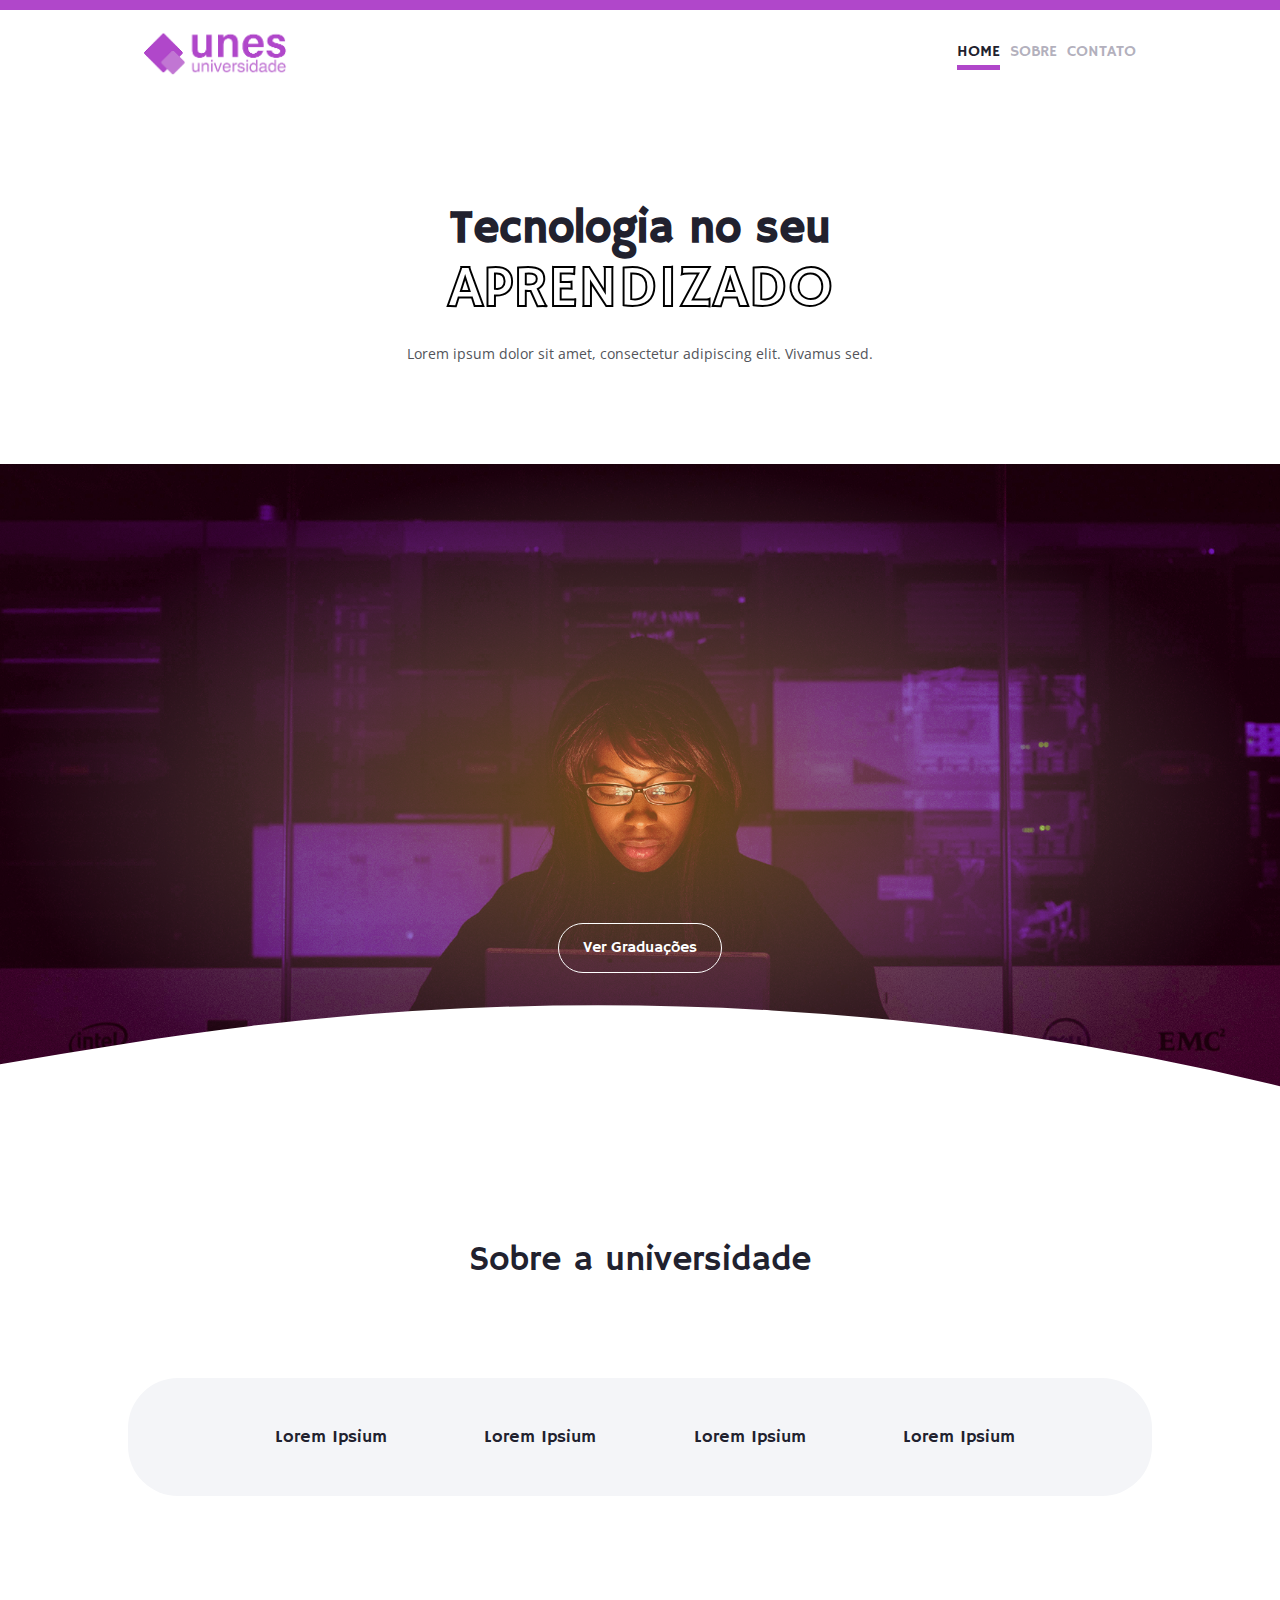
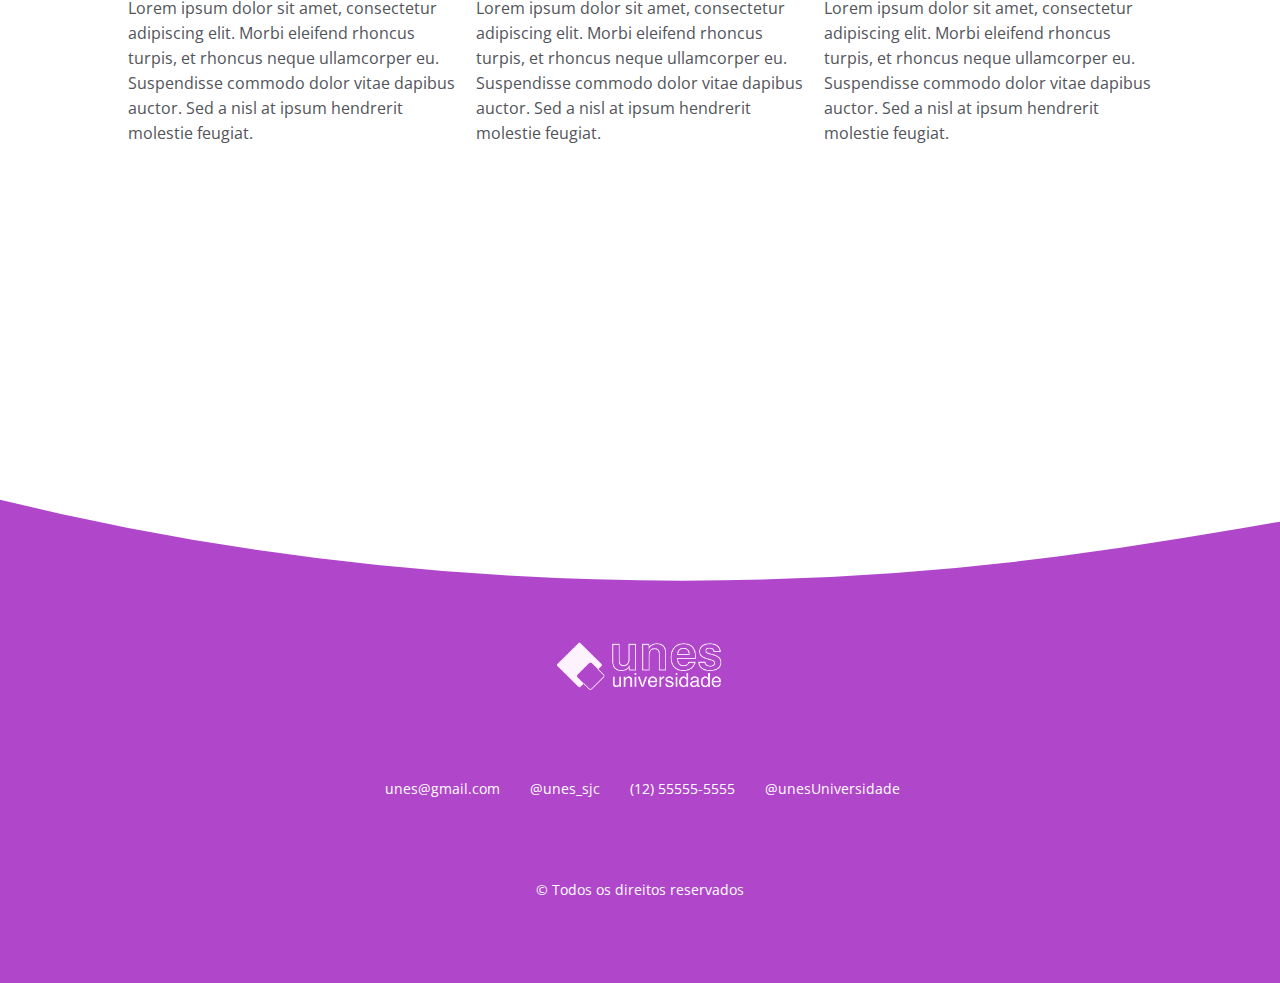
<file: index.html>
<!DOCTYPE html>
<html lang="pt-br">
  <head>
    <meta charset="UTF-8" />
    <meta name="viewport" content="width=device-width, initial-scale=1.0" />
    <title>Unes - Universidade</title>
    <link
      href="https://cdn.boxicons.com/fonts/basic/boxicons.min.css"
      rel="stylesheet"
    />
    <link
      href="https://cdn.boxicons.com/fonts/brands/boxicons-brands.min.css"
      rel="stylesheet"
    />
    <link rel="stylesheet" href="./styles/main.css" />
  </head>
  <body>
    <t-header></t-header>
    <main>
      <section class="section--cta">
        <div class="texts-container">
          <h1>Tecnologia no seu <span>aprendizado</span></h1>
          <p>
            Lorem ipsum dolor sit amet, consectetur adipiscing elit. Vivamus
            sed.
          </p>
        </div>

        <figure class="cta__image">
          <img src="./images/Imagem1.png" alt="Imagem demonstrativa" />
        </figure>
        <a class="button--cta" href="quem_somos.html">Ver Graduações</a>

        <div class="custom-shape-divider-bottom-1757771847">
          <svg
            data-name="Layer 1"
            xmlns="http://www.w3.org/2000/svg"
            viewBox="0 0 1200 120"
            preserveAspectRatio="none"
          >
            <path
              d="M321.39,56.44c58-10.79,114.16-30.13,172-41.86,82.39-16.72,168.19-17.73,250.45-.39C823.78,31,906.67,72,985.66,92.83c70.05,18.48,146.53,26.09,214.34,3V0H0V27.35A600.21,600.21,0,0,0,321.39,56.44Z"
              class="shape-fill"
            ></path>
          </svg>
        </div>
      </section>
      <section class="section--about">
        <h2>Sobre a universidade</h2>
        <div class="icons__container">
          <span><i class="bx bx-globe-alt"></i> Lorem Ipsium</span>
          <span><i class="bx bx-iframe"></i> Lorem Ipsium</span>
          <span><i class="bx bx-buildings"></i> Lorem Ipsium</span>
          <span><i class="bx bx-book-open"></i> Lorem Ipsium</span>
        </div>
        <div class="articles-container">
          <article>
            Lorem ipsum dolor sit amet, consectetur adipiscing elit. Morbi
            eleifend rhoncus turpis, et rhoncus neque ullamcorper eu.
            Suspendisse commodo dolor vitae dapibus auctor. Sed a nisl at ipsum
            hendrerit molestie feugiat.
          </article>
          <article>
            Lorem ipsum dolor sit amet, consectetur adipiscing elit. Morbi
            eleifend rhoncus turpis, et rhoncus neque ullamcorper eu.
            Suspendisse commodo dolor vitae dapibus auctor. Sed a nisl at ipsum
            hendrerit molestie feugiat.
          </article>
          <article>
            Lorem ipsum dolor sit amet, consectetur adipiscing elit. Morbi
            eleifend rhoncus turpis, et rhoncus neque ullamcorper eu.
            Suspendisse commodo dolor vitae dapibus auctor. Sed a nisl at ipsum
            hendrerit molestie feugiat.
          </article>
        </div>
      </section>
    </main>
    <t-footer></t-footer>
    <script src="./scripts/script.js"></script>
  </body>
</html>
</file>
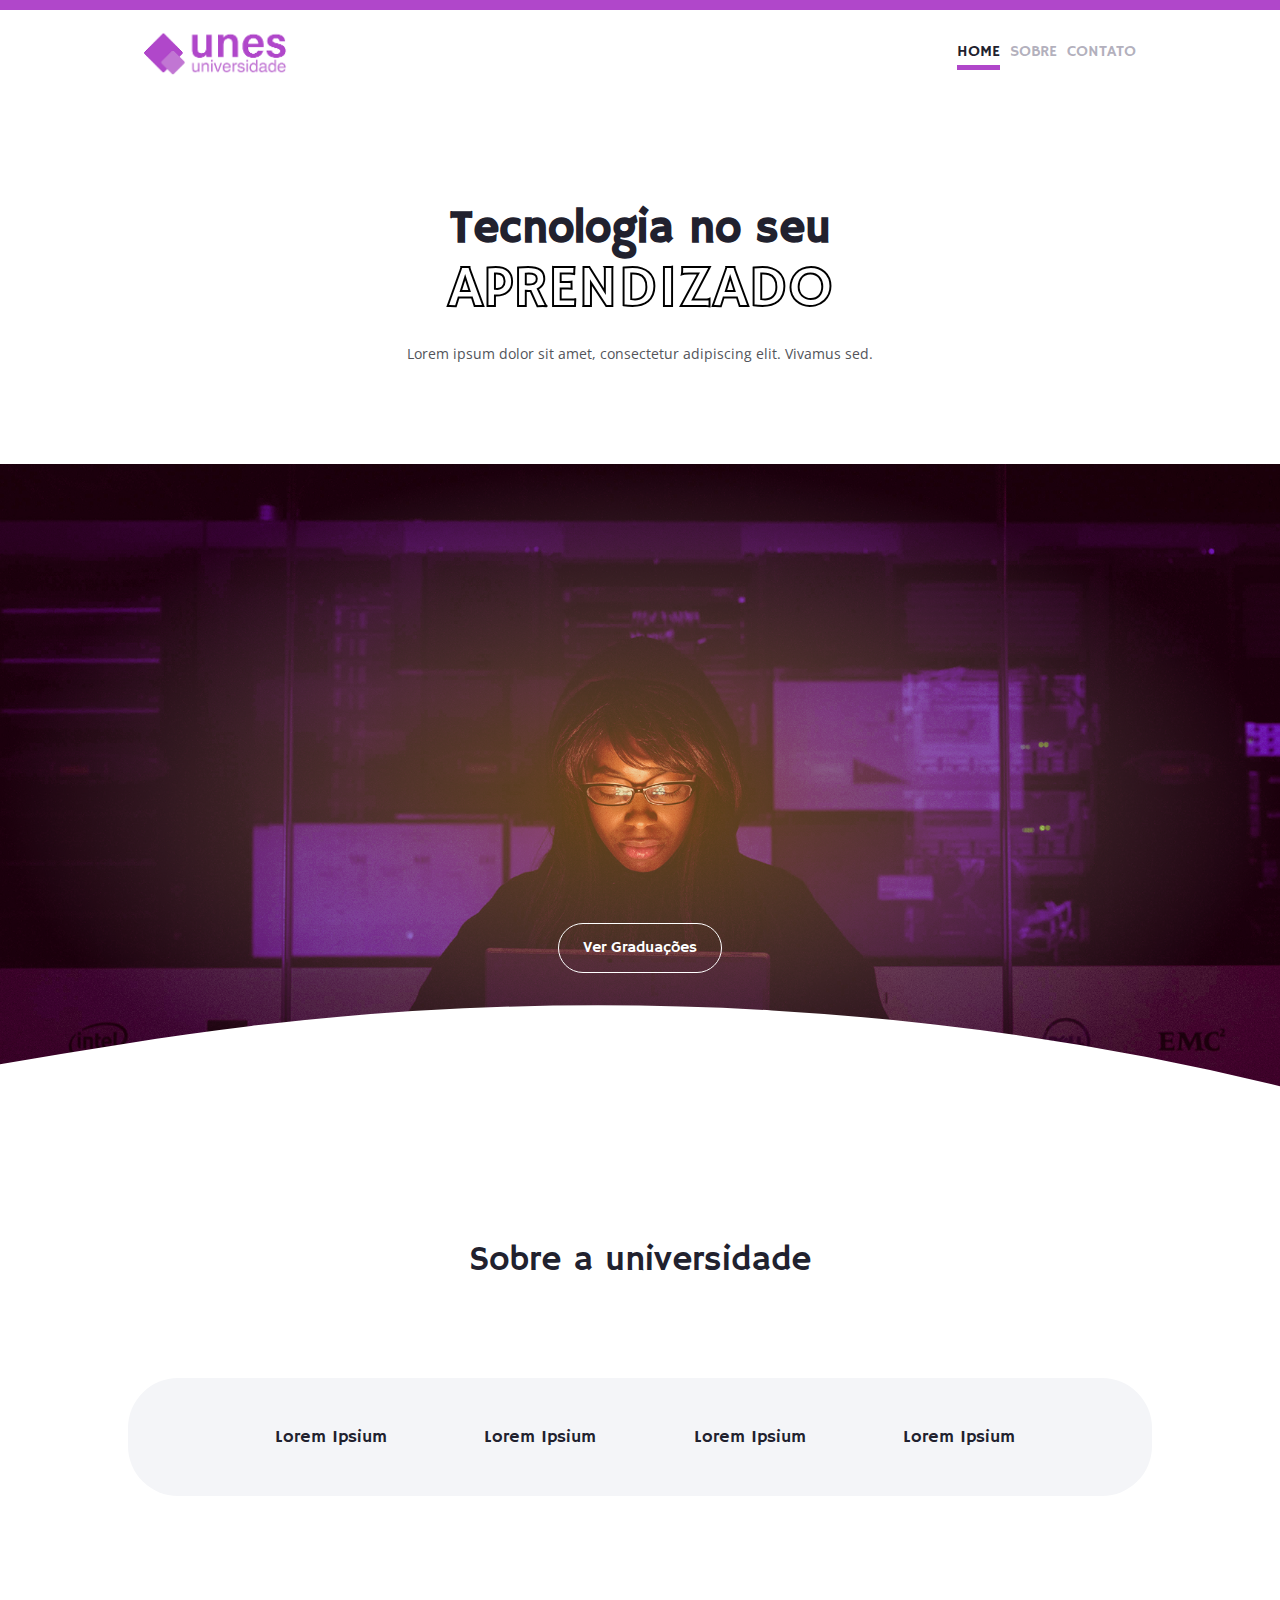
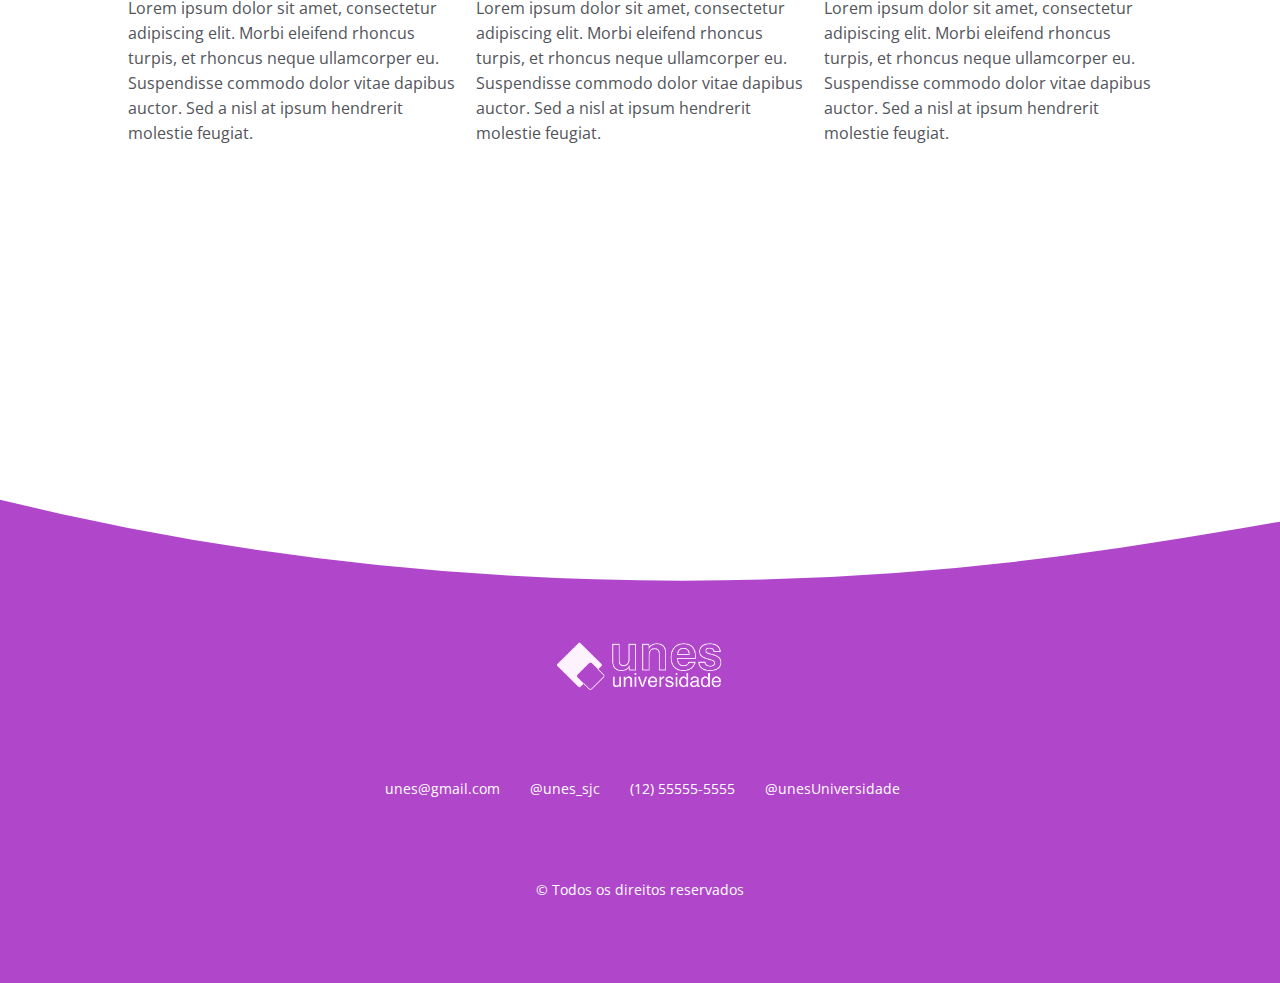
<file: src/index.html>
<!DOCTYPE html>
<html lang="pt-br">
  <head>
    <meta charset="UTF-8" />
    <meta name="viewport" content="width=device-width, initial-scale=1.0" />
    <link rel="shortcut icon" href="./images/logo-wo-text.ico" />
    <title>Unes - Universidade</title>
    <link
      href="https://cdn.boxicons.com/fonts/basic/boxicons.min.css"
      rel="stylesheet"
    />
    <link
      href="https://cdn.boxicons.com/fonts/brands/boxicons-brands.min.css"
      rel="stylesheet"
    />
    <link rel="stylesheet" href="./styles/main.css" />
  </head>
  <body>
    <t-header></t-header>
    <main>
      <section class="section--cta">
        <div class="texts-container">
          <h1>Tecnologia no seu <span>aprendizado</span></h1>
          <p>
            Lorem ipsum dolor sit amet, consectetur adipiscing elit. Vivamus
            sed.
          </p>
        </div>

        <figure class="cta__image">
          <img src="./images/Imagem1.png" alt="Imagem demonstrativa" />
        </figure>
        <a class="button--cta" href="quem_somos.html">Ver Graduações</a>

        <div class="custom-shape-divider-bottom-1757771847">
          <svg
            data-name="Layer 1"
            xmlns="http://www.w3.org/2000/svg"
            viewBox="0 0 1200 120"
            preserveAspectRatio="none"
          >
            <path
              d="M321.39,56.44c58-10.79,114.16-30.13,172-41.86,82.39-16.72,168.19-17.73,250.45-.39C823.78,31,906.67,72,985.66,92.83c70.05,18.48,146.53,26.09,214.34,3V0H0V27.35A600.21,600.21,0,0,0,321.39,56.44Z"
              class="shape-fill"
            ></path>
          </svg>
        </div>
      </section>
      <section class="section--about">
        <h2>Sobre a universidade</h2>
        <div class="icons__container">
          <span><i class="bx bx-globe-alt"></i> Lorem Ipsium</span>
          <span><i class="bx bx-iframe"></i> Lorem Ipsium</span>
          <span><i class="bx bx-buildings"></i> Lorem Ipsium</span>
          <span><i class="bx bx-book-open"></i> Lorem Ipsium</span>
        </div>
        <div class="articles-container">
          <article>
            Lorem ipsum dolor sit amet, consectetur adipiscing elit. Morbi
            eleifend rhoncus turpis, et rhoncus neque ullamcorper eu.
            Suspendisse commodo dolor vitae dapibus auctor. Sed a nisl at ipsum
            hendrerit molestie feugiat.
          </article>
          <article>
            Lorem ipsum dolor sit amet, consectetur adipiscing elit. Morbi
            eleifend rhoncus turpis, et rhoncus neque ullamcorper eu.
            Suspendisse commodo dolor vitae dapibus auctor. Sed a nisl at ipsum
            hendrerit molestie feugiat.
          </article>
          <article>
            Lorem ipsum dolor sit amet, consectetur adipiscing elit. Morbi
            eleifend rhoncus turpis, et rhoncus neque ullamcorper eu.
            Suspendisse commodo dolor vitae dapibus auctor. Sed a nisl at ipsum
            hendrerit molestie feugiat.
          </article>
        </div>
      </section>
    </main>
    <t-footer></t-footer>
    <script src="./scripts/script.js"></script>
  </body>
</html>
</file>
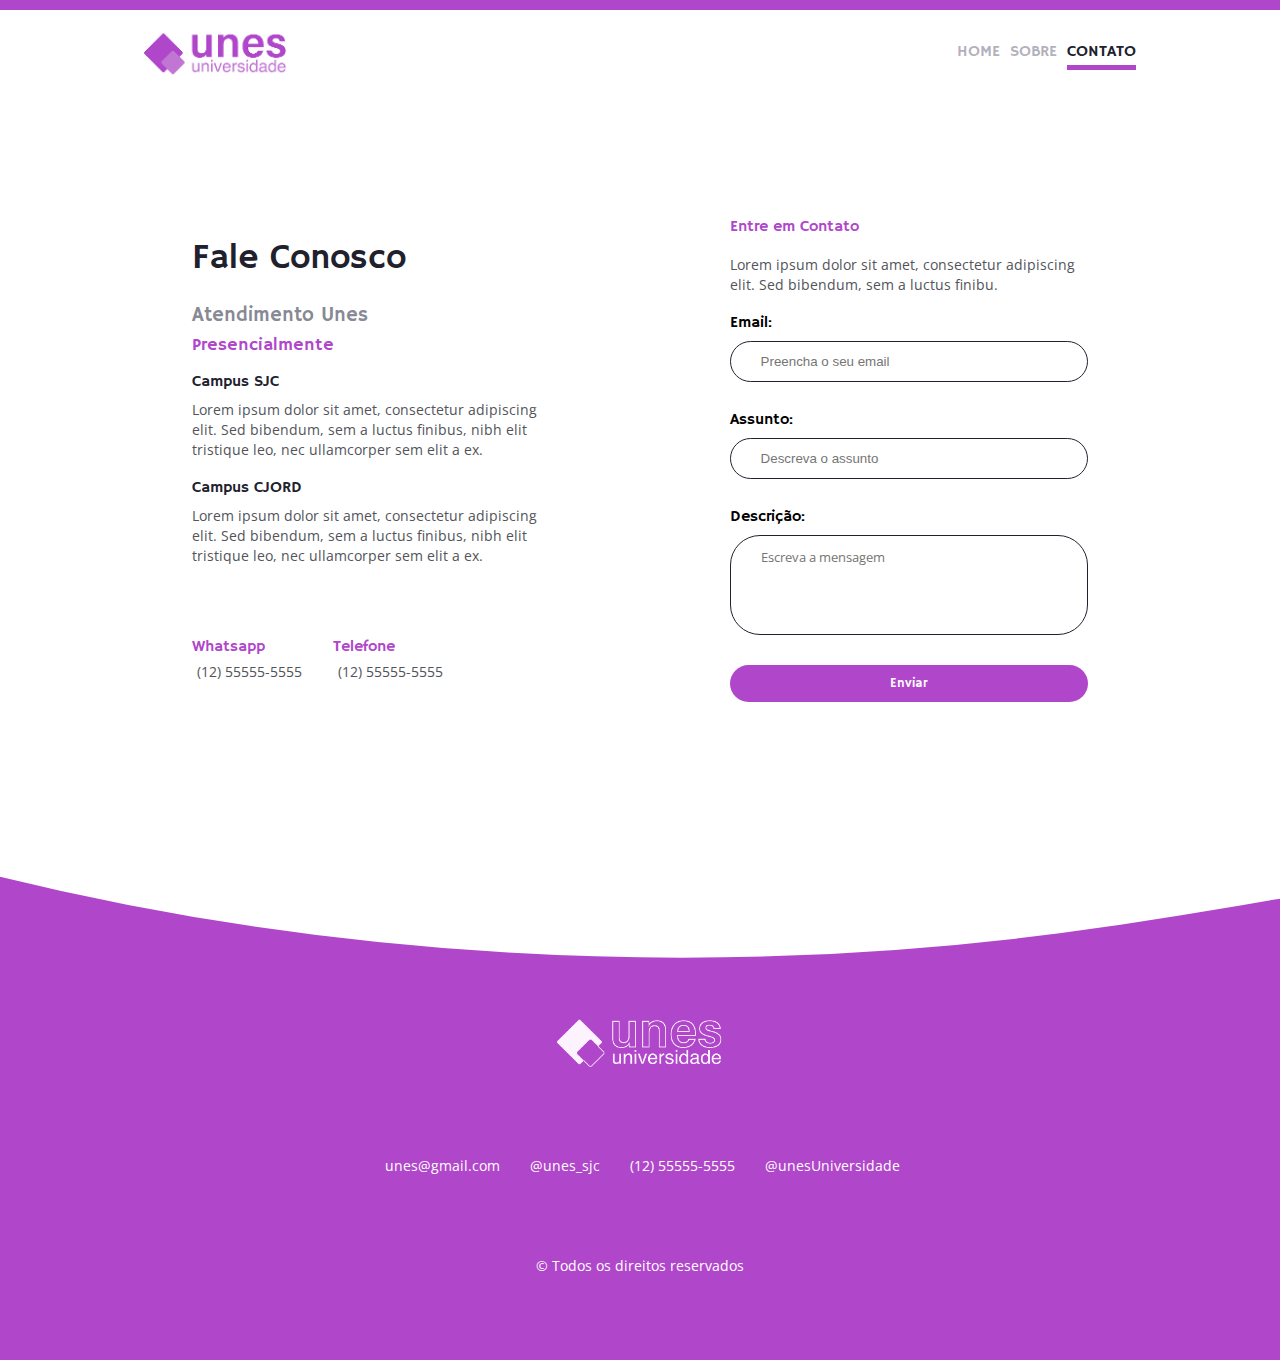
<file: contato.html>
<!DOCTYPE html>
<html lang="pt-br">
  <head>
    <meta charset="UTF-8" />
    <meta name="viewport" content="width=device-width, initial-scale=1.0" />
    <title>Unes - Contato</title>
    <link
      href="https://cdn.boxicons.com/fonts/basic/boxicons.min.css"
      rel="stylesheet"
    />
    <link
      href="https://cdn.boxicons.com/fonts/brands/boxicons-brands.min.css"
      rel="stylesheet"
    />
    <link rel="stylesheet" href="./styles/main.css" />
  </head>
  <body>
    <t-header></t-header>
    <main id="contact-main">
      <section class="section-contato">
        <div class="info-container">
          <h2>Fale Conosco</h2>
          <h3>Atendimento Unes</h3>
          <h4>Presencialmente</h4>
          <t-campus campus="SJC"></t-campus>
          <t-campus campus="CJORD"></t-campus>
          <div class="contact-container">
            <t-contact-info
              title="Whatsapp"
              icon="bxl  bx-whatsapp"
              info="(12) 55555-5555"
            ></t-contact-info>
            <t-contact-info
              title="Telefone"
              icon="bx bx-phone"
              info="(12) 55555-5555"
            ></t-contact-info>
          </div>
        </div>
        <div class="form-container">
          <h4>Entre em Contato</h4>
          <p>
            Lorem ipsum dolor sit amet, consectetur adipiscing elit. Sed
            bibendum, sem a luctus finibu.
          </p>
          <form class="form">
            <t-input-group title="email" placeholder="Preencha o seu email">
            </t-input-group>
            <t-input-group title="assunto" placeholder="Descreva o assunto">
            </t-input-group>
            <div class="input-group">
              <label for="desc">Descrição:</label>
              <textarea
                name="desc"
                id="desc"
                placeholder="Escreva a mensagem"
              ></textarea>
            </div>
            <t-button label="Enviar" className="button--form"></t-button>
          </form>
        </div>
      </section>
    </main>
    <t-footer></t-footer>
    <script src="./scripts/script.js"></script>
  </body>
</html>
</file>
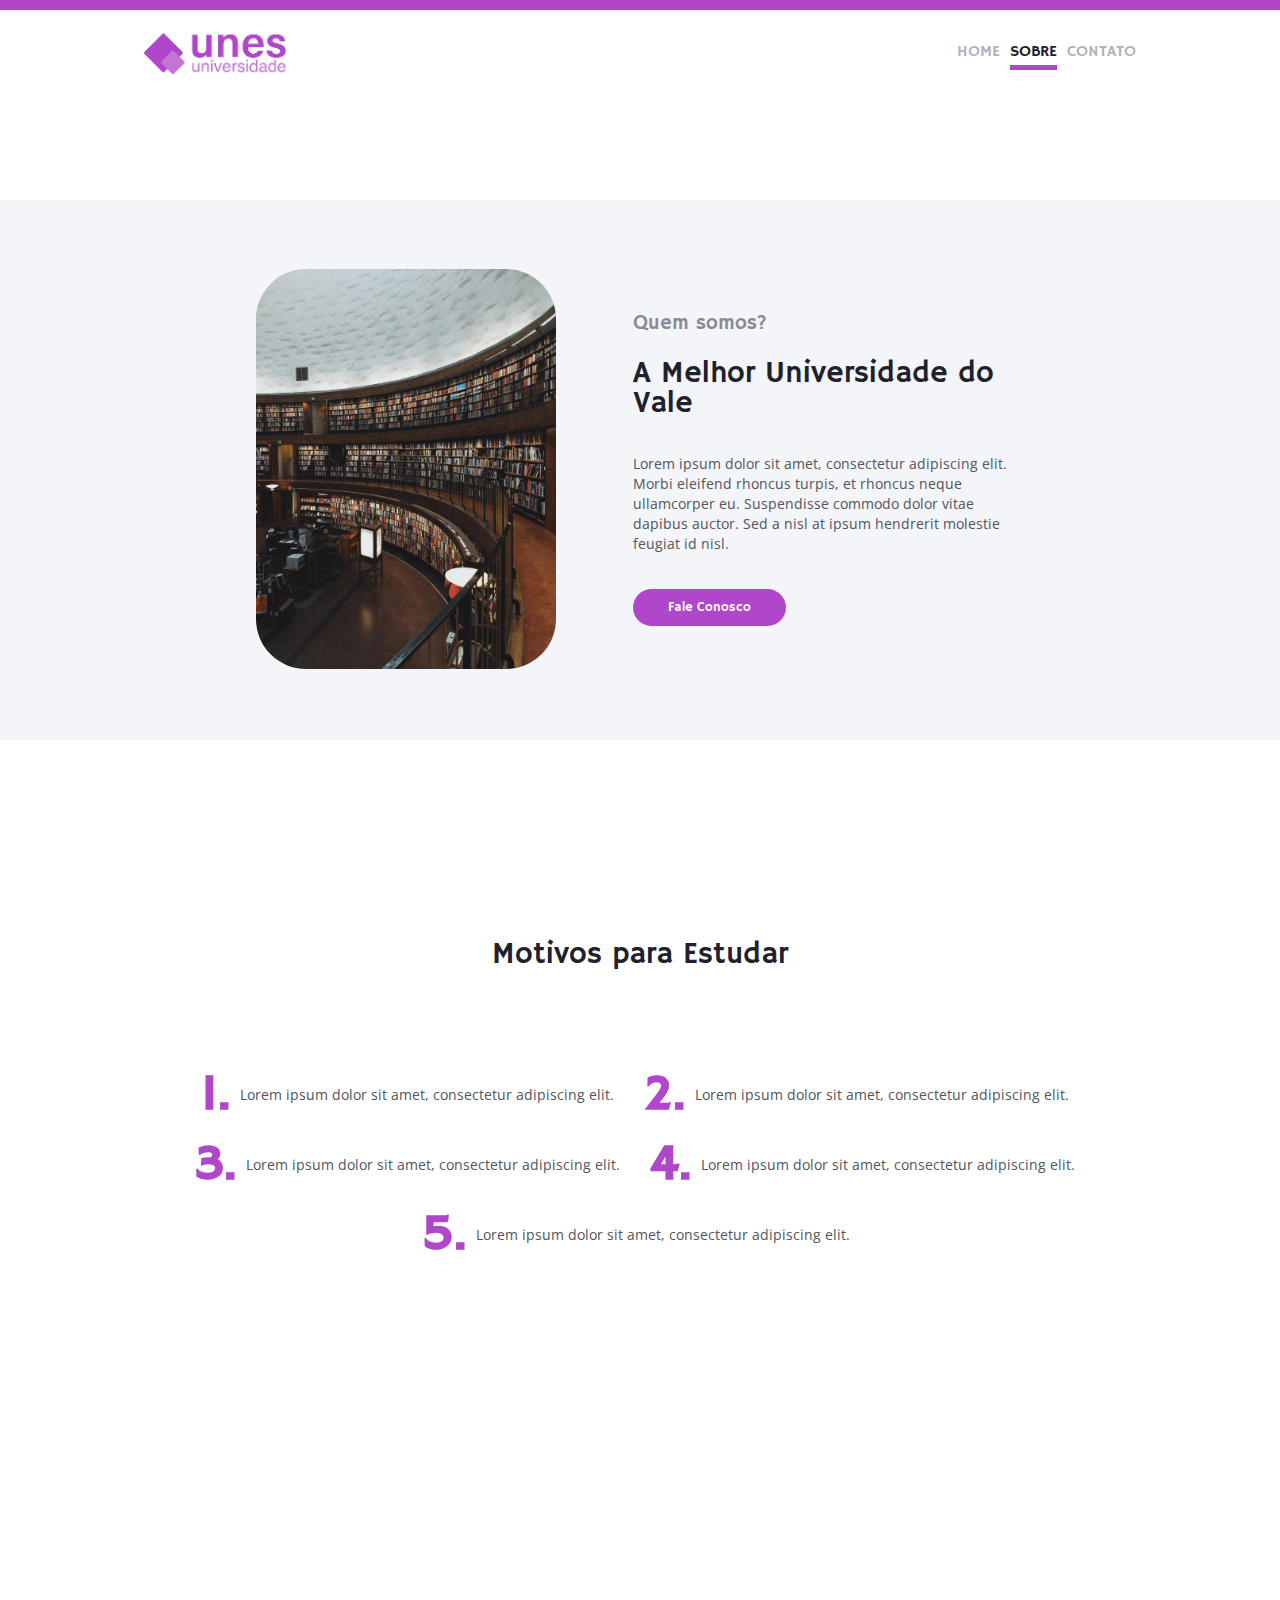
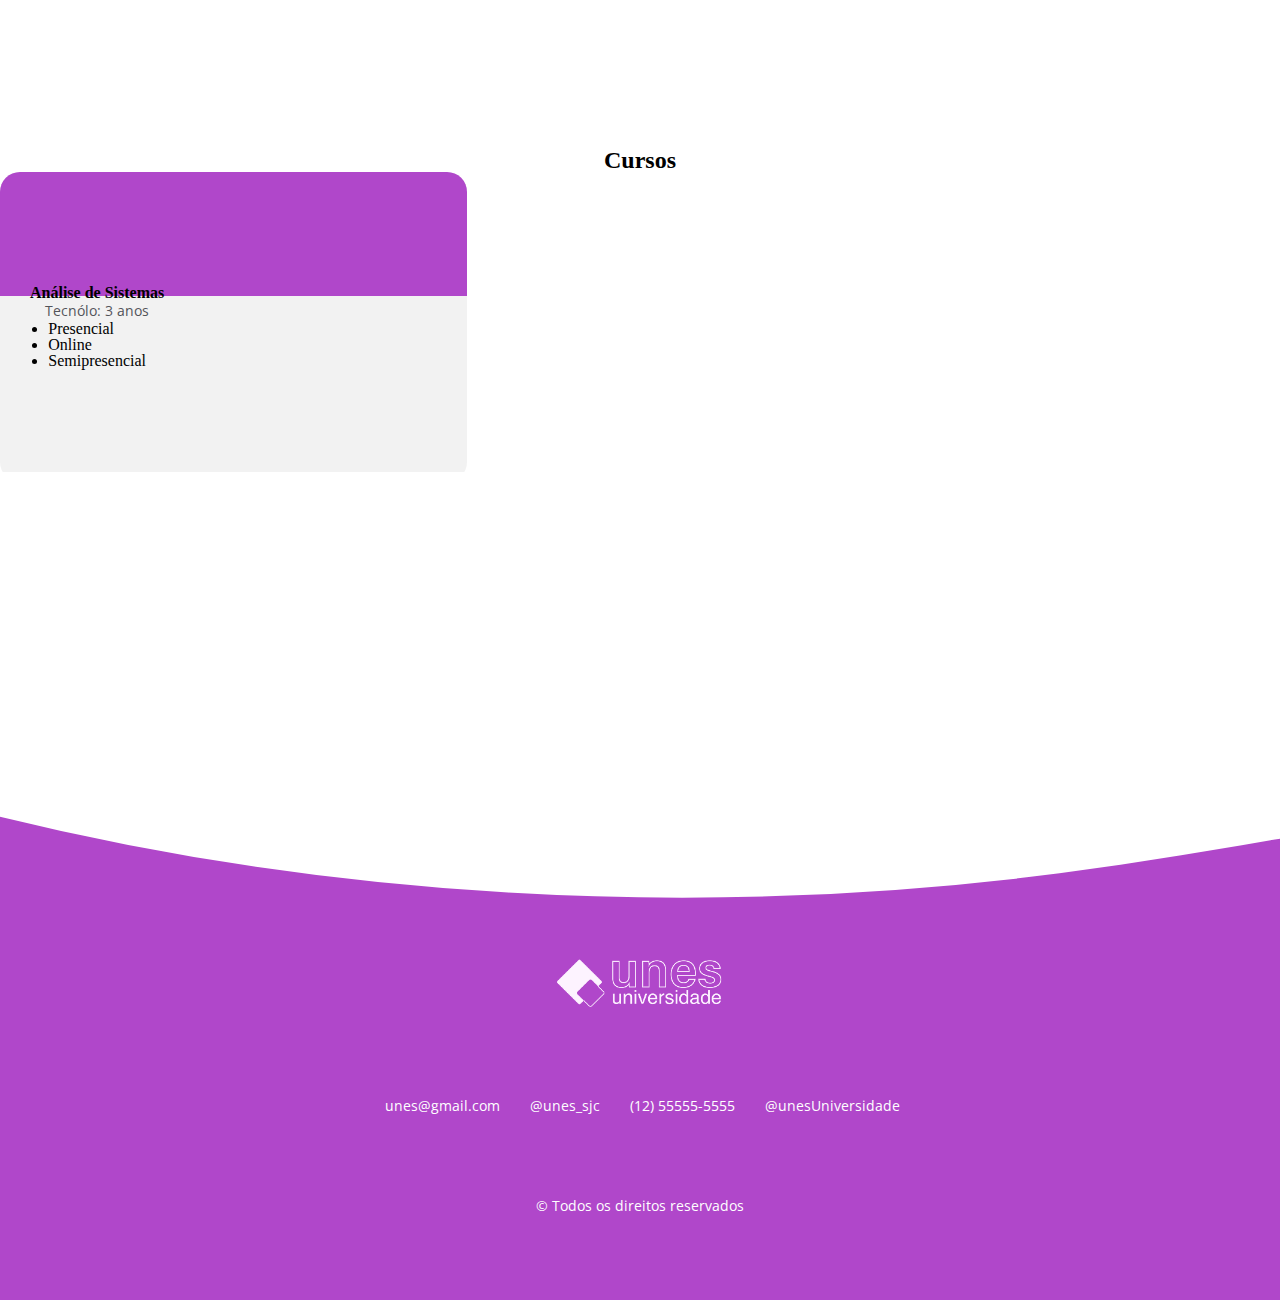
<file: quem_somos.html>
<!DOCTYPE html>
<html lang="pt-br">
  <head>
    <meta charset="UTF-8" />
    <meta name="viewport" content="width=device-width, initial-scale=1.0" />
    <title>Unes - Quem somos</title>
    <link
      href="https://cdn.boxicons.com/fonts/basic/boxicons.min.css"
      rel="stylesheet"
    />
    <link
      rel="stylesheet"
      href="https://unpkg.com/swiper/swiper-bundle.min.css"
    />
    <link
      href="https://cdn.boxicons.com/fonts/brands/boxicons-brands.min.css"
      rel="stylesheet"
    />
    <link rel="stylesheet" href="./styles/main.css" />
  </head>
  <body>
    <t-header></t-header>
    <main id="main-sobre">
      <section class="section-sobre">
        <div class="sobre-container">
          <figure>
            <img src="./images/library.jpg" alt="Biblioteca" />
          </figure>
          <div class="sobre">
            <h3>Quem somos?</h3>
            <h2>A Melhor Universidade do Vale</h2>
            <p>
              Lorem ipsum dolor sit amet, consectetur adipiscing elit. Morbi
              eleifend rhoncus turpis, et rhoncus neque ullamcorper eu.
              Suspendisse commodo dolor vitae dapibus auctor. Sed a nisl at
              ipsum hendrerit molestie feugiat id nisl.
            </p>
            <t-button label="Fale Conosco"></t-button>
          </div>
        </div>
      </section>
      <section class="section-motivos">
        <h2>Motivos para Estudar</h2>
        <div class="motivos-container">
          <t-motivos number="1"></t-motivos>
          <t-motivos number="2"></t-motivos>
          <t-motivos number="3"></t-motivos>
          <t-motivos number="4"></t-motivos>
          <t-motivos number="5"></t-motivos>
        </div>
      </section>
      <section class="section-cursos">
        <h2>Cursos <i class="bx bx-menu-filter"></i></h2>
        <div class="cursos__container swiper mySwiper">
          <div class="cursos__content swiper-wrapper">
            <div class="cursos__card swiper-slide">
              <div class="cursos__card-content">
                <h4>Análise de Sistemas</h4>
                <p>Tecnólo: 3 anos</p>

                <ul>
                  <li>Presencial<i class="bx bx-caret-right"></i></li>
                  <li>Online <i class="bx bx-caret-right"></i></li>
                  <li>Semipresencial <i class="bx bx-caret-right"></i></li>
                </ul>
              </div>
            </div>
          </div>
          <div class="swiper-button-next"></div>
          <div class="swiper-button-prev"></div>
          <div class="swiper-pagination"></div>
        </div>
      </section>
    </main>
    <t-footer></t-footer>
    <script src="./scripts/script.js"></script>
    <!-- Swiper JS -->
    <script src="https://unpkg.com/swiper/swiper-bundle.min.js"></script>
    <!-- Initialize Swiper -->
    <script>
      var swiper = new Swiper(".mySwiper", {
        spaceBetween: 30,
        grabCursor: true,
        loop: true,
        // Pagination
        pagination: {
          el: ".swiper-pagination",
          clickable: true,
        },
        // Next and previous navigation
        navigation: {
          nextEl: ".swiper-button-next",
          prevEl: ".swiper-button-prev",
        },
        // Responsive breakpoints
        breakpoints: {
          0: {
            slidesPerView: 1,
          },
          768: {
            slidesPerView: 2,
          },
          1024: {
            slidesPerView: 3,
          },
        },
      });
    </script>
  </body>
</html>
</file>
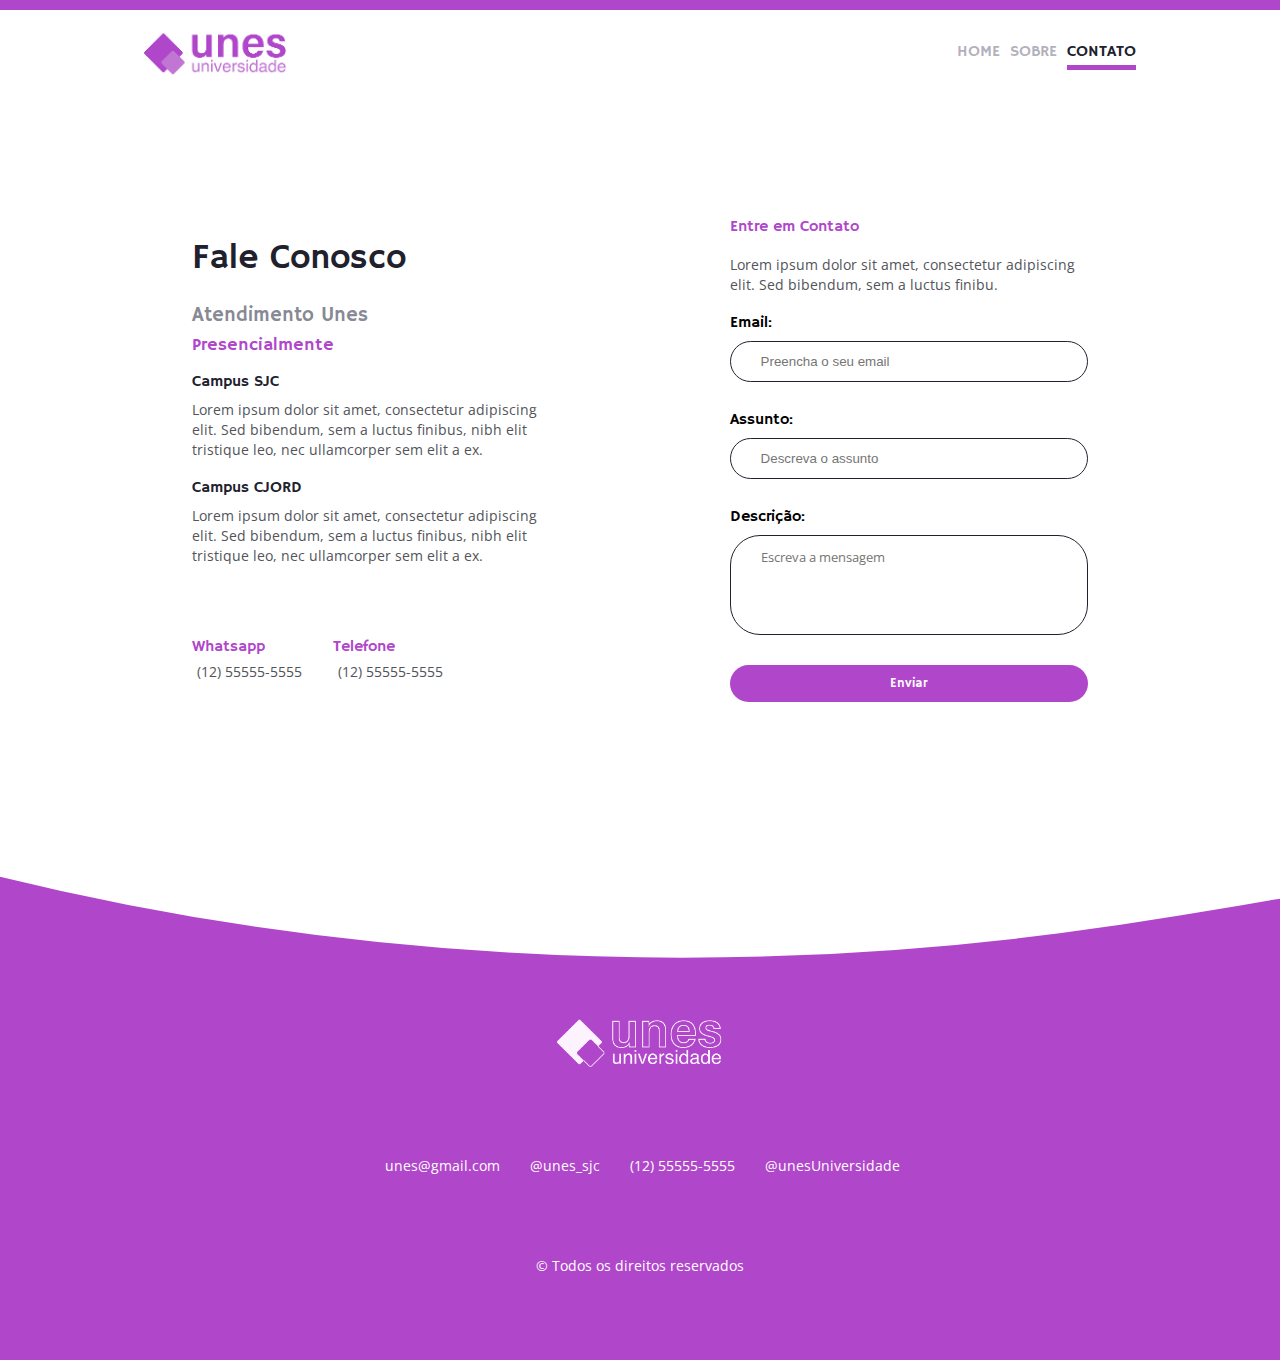
<file: src/contato.html>
<!DOCTYPE html>
<html lang="pt-br">
  <head>
    <meta charset="UTF-8" />
    <meta name="viewport" content="width=device-width, initial-scale=1.0" />
    <link rel="shortcut icon" href="./images/logo-wo-text.ico" />
    <title>Unes - Contato</title>
    <link
      href="https://cdn.boxicons.com/fonts/basic/boxicons.min.css"
      rel="stylesheet"
    />
    <link
      href="https://cdn.boxicons.com/fonts/brands/boxicons-brands.min.css"
      rel="stylesheet"
    />
    <link rel="stylesheet" href="./styles/main.css" />
  </head>
  <body>
    <t-header></t-header>
    <main id="contact-main">
      <section class="section-contato">
        <div class="info-container">
          <h2>Fale Conosco</h2>
          <h3>Atendimento Unes</h3>
          <h4>Presencialmente</h4>
          <t-campus campus="SJC"></t-campus>
          <t-campus campus="CJORD"></t-campus>
          <div class="contact-container">
            <t-contact-info
              title="Whatsapp"
              icon="bxl  bx-whatsapp"
              info="(12) 55555-5555"
            ></t-contact-info>
            <t-contact-info
              title="Telefone"
              icon="bx bx-phone"
              info="(12) 55555-5555"
            ></t-contact-info>
          </div>
        </div>
        <div class="form-container">
          <h4>Entre em Contato</h4>
          <p>
            Lorem ipsum dolor sit amet, consectetur adipiscing elit. Sed
            bibendum, sem a luctus finibu.
          </p>
          <form class="form">
            <t-input-group title="email" placeholder="Preencha o seu email">
            </t-input-group>
            <t-input-group title="assunto" placeholder="Descreva o assunto">
            </t-input-group>
            <div class="input-group">
              <label for="desc">Descrição:</label>
              <textarea
                name="desc"
                id="desc"
                placeholder="Escreva a mensagem"
              ></textarea>
            </div>
            <t-button label="Enviar" className="button--form"></t-button>
          </form>
        </div>
      </section>
    </main>
    <t-footer></t-footer>
    <script src="./scripts/script.js"></script>
  </body>
</html>
</file>
<file: styles/main.css>
@import url("https://fonts.googleapis.com/css2?family=Hammersmith+One&display=swap");
@import url("https://fonts.googleapis.com/css2?family=Open+Sans:ital,wght@0,300..800;1,300..800&display=swap");

@import "base.css";
@import "home.css";
@import "contact.css";
@import "sobre.css";
@import "header.css";
@import "footer.css";
</file>
<file: src/styles/main.css>
@import url("https://fonts.googleapis.com/css2?family=Hammersmith+One&display=swap");
@import url("https://fonts.googleapis.com/css2?family=Open+Sans:ital,wght@0,300..800;1,300..800&display=swap");

@import "base.css";
@import "home.css";
@import "contact.css";
@import "sobre.css";
@import "header.css";
@import "footer.css";
</file>
